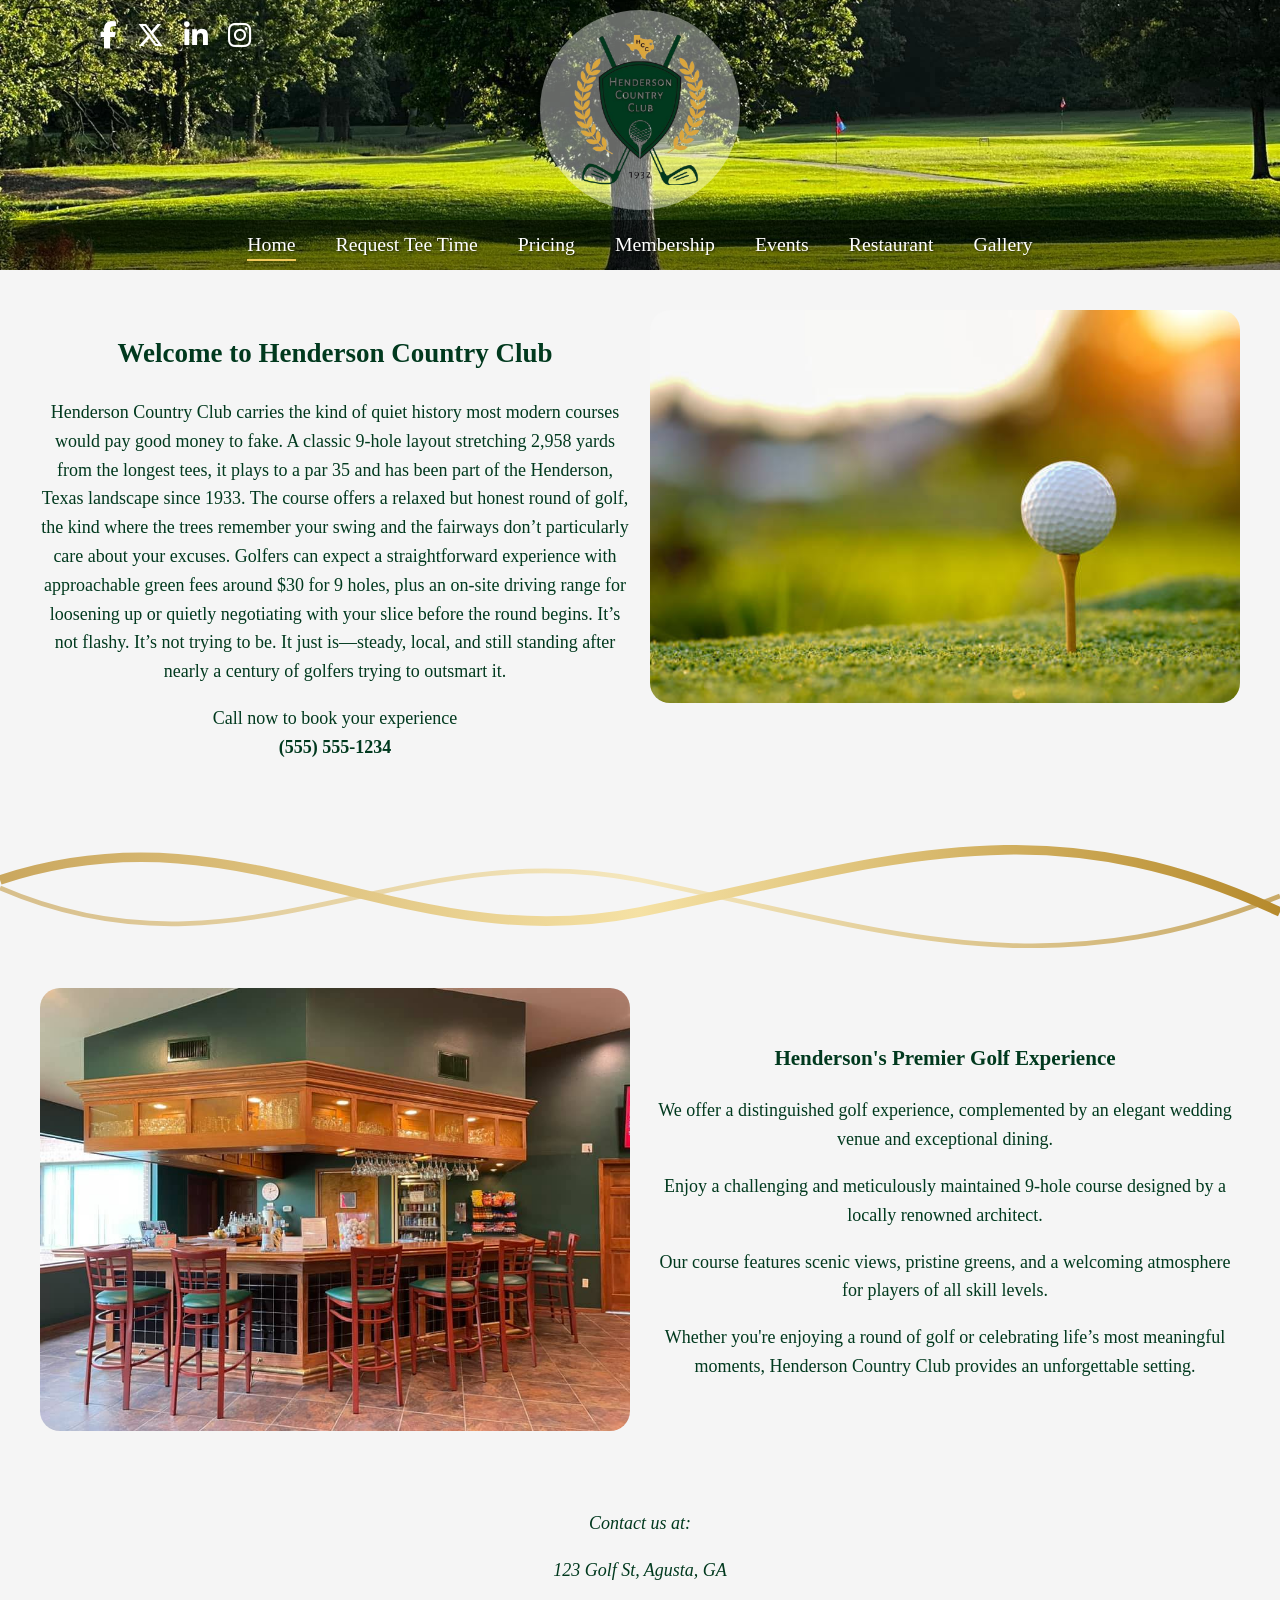
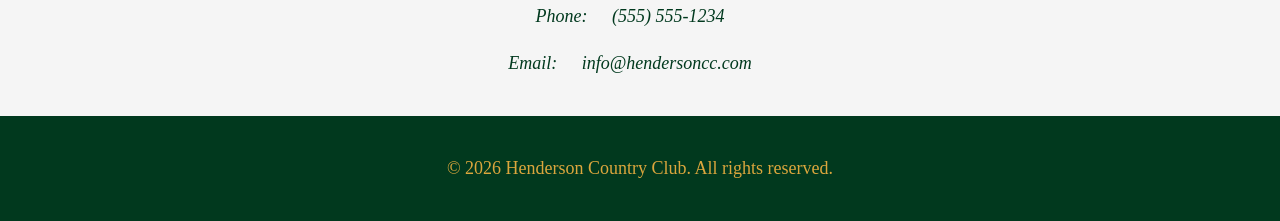
<file: index.html>
<!DOCTYPE html>
<html lang="en">
<head>
    <meta charset="UTF-8">
    <meta name="viewport" content="width=device-width, initial-scale=1.0">
    <title>Henderson Country Club</title>
    <link rel="icon" type="image/x-icon" href="favicon.ico">
    <link rel="stylesheet" href="https://cdnjs.cloudflare.com/ajax/libs/font-awesome/6.5.0/css/all.min.css">
    <link rel="stylesheet" href="css/styles.css">
</head>
<body>
    <header>
        <div class="social-icons">
            <a href="#"><i class="fa-brands fa-facebook-f"></i></a>
            <a href="#"><i class="fa-brands fa-x-twitter"></i></a>
            <a href="#"><i class="fa-brands fa-linkedin-in"></i></a>
            <a href="#"><i class="fa-brands fa-instagram"></i></a>
        </div>
        <div class="hero-image-container">
            <img class="hero-image" src="imgs/HCC_Hero-removebg-preview.png" alt="Henderson Country Club Hero Photo">
            <a href="../index.html" class="home-btn"></a>
        </div>
        <a href="tel:5555551234" class="phone-number"> &#128222; (555) 555-1234</a>
        <a class="header-btn" href="pages/booking.html">Request Tee Time</a>
        <a class="header-btn" href="pages/pricing.html">Pricing</a>
        <button class="navbar-btn">
            <span></span>
            <span></span>
            <span></span>
        </button>
        <nav class="navbar">
            <ul>
                <li><a href="index.html" class="nav-link">Home</a></li>
                <li><a href="pages/booking.html" class="nav-link">Request Tee Time</a></li>
                <li><a href="pages/pricing.html" class="nav-link">Pricing</a></li>
                <li><a href="pages/membership.html" class="nav-link">Membership</a></li>
                <li><a href="pages/events.html" class="nav-link">Events</a></li>
                <li><a href="pages/restaurant.html" class="nav-link">Restaurant</a></li>
                <li><a href="pages/gallery.html" class="nav-link">Gallery</a></li>
            </ul>
        </nav>
    </header>
    <main>
        <section class="welcome">
            <div class="welcome-text">
                <h2>Welcome to Henderson Country Club</h2>
                
                <p>Henderson Country Club carries the kind of quiet history most modern courses would pay good money to fake.
                    A classic 9-hole layout stretching 2,958 yards from the longest tees, it plays to a par 35 and has been part of the Henderson, Texas landscape since 1933. The course offers a relaxed but honest round of golf, the kind where the trees remember your swing and the fairways don’t particularly care about your excuses.
                    Golfers can expect a straightforward experience with approachable green fees around $30 for 9 holes, plus an on-site driving range for loosening up or quietly negotiating with your slice before the round begins. It’s not flashy. It’s not trying to be. It just is—steady, local, and still standing after nearly a century of golfers trying to outsmart it.</p>
                    <p>Call now to book your experience<br><a class="welcome-phone-number" href="tel:5555551234">(555) 555-1234</a></p>
                <a href="membership.html" class="header-btn">Become a Member</a>
            </div>
            <img class="welcome-image" src="imgs/golfBall.jpg" alt="Henderson Country Club Hero Photo">
        </section>

        <section class="spacer">
  <svg viewBox="0 0 800 200" xmlns="http://www.w3.org/2000/svg">
    <defs>
      <linearGradient id="gold" x1="0%" y1="0%" x2="100%" y2="0%">
        <stop offset="0%" stop-color="#caa75e"/>
        <stop offset="50%" stop-color="#f5e1a4"/>
        <stop offset="100%" stop-color="#b68a2c"/>
      </linearGradient>
    </defs>

    <path d="M0,100 C150,50 250,150 400,120 S650,50 800,120"
          stroke="url(#gold)"
          stroke-width="6"
          fill="none"/>

    <path d="M0,105 C150,170 250,70 400,100 S650,170 800,110"
          stroke="url(#gold)"
          stroke-width="3"
          fill="none"
          opacity="0.7"/>
  </svg>
</section>

        <section class="features">
            <!--<h2>Our Features</h2>-->
            <div class="features-text">
                <h3>Henderson's Premier Golf Experience</h3>
                <p>We offer a distinguished golf experience, complemented by an elegant wedding venue and exceptional dining.</p>
                <p>Enjoy a challenging and meticulously maintained 9-hole course designed by a locally renowned architect.</p>
                <p>Our course features scenic views, pristine greens, and a welcoming atmosphere for players of all skill levels.</p>
                <p>Whether you're enjoying a round of golf or celebrating life’s most meaningful moments, Henderson Country Club provides an unforgettable setting.</p>
            </div>
            <img class="features-image" src="imgs/bar.jpg" alt="Henderson Country Club Golf Course">
        </section>
    </main>

    <script src="js/script.js"></script>
</body>

<address class="address">
    <p>Contact us at:</p>
    <!-- Replace 123+Golf+St+Agusta+GA to the appropriate address-->
    <a href="https://www.google.com/maps/search/?api=1&query=123+Golf+St+Agusta+GA" target="_blank">
    123 Golf St, Agusta, GA
  </a>
  <p>Phone: <a href="tel:5555551234">(555) 555-1234</a></p>
  <p>Email: <a href="mailto:info@hendersoncc.com">info@hendersoncc.com</a></p>
</address>

<footer>
    <p>&copy; 2026 Henderson Country Club. All rights reserved.</p>
</footer>
</html>
</file>
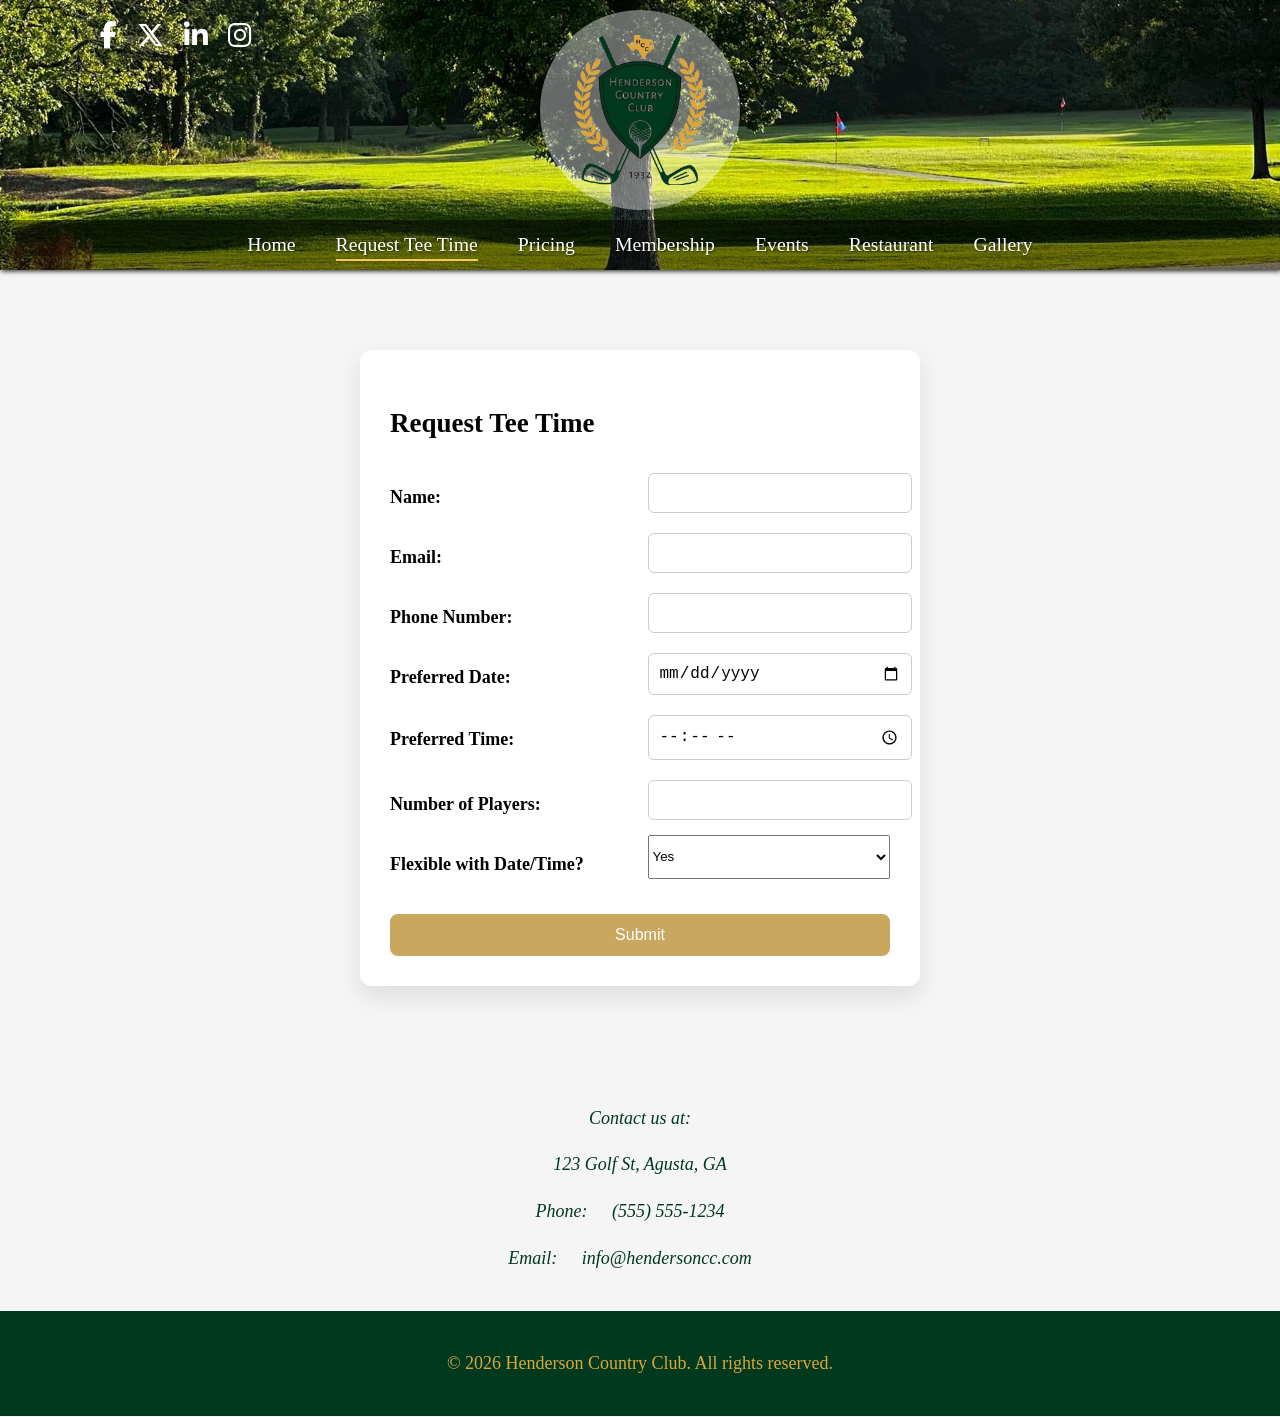
<file: pages/booking.html>
<!DOCTYPE html>
<html lang="en">
<head>
    <meta charset="UTF-8">
    <meta name="viewport" content="width=device-width, initial-scale=1.0">
    <title>Henderson Country Club</title>
    <link rel="icon" type="image/x-icon" href="favicon.ico">
    <link rel="stylesheet" href="https://cdnjs.cloudflare.com/ajax/libs/font-awesome/6.5.0/css/all.min.css">
    <link rel="stylesheet" href="../css/styles.css">
</head>
<body class="booking-page">
    <header>
        <div class="social-icons">
            <a href="#"><i class="fa-brands fa-facebook-f"></i></a>
            <a href="#"><i class="fa-brands fa-x-twitter"></i></a>
            <a href="#"><i class="fa-brands fa-linkedin-in"></i></a>
            <a href="#"><i class="fa-brands fa-instagram"></i></a>
        </div>
        <div class="hero-image-container">
            <img class="hero-image" src="../imgs/HCC_Hero-removebg-preview.png" alt="Henderson Country Club Hero Photo">
            <a href="../index.html" class="home-btn"></a>
        </div>
        <a href="tel:5555551234" class="phone-number"> &#128222; (555) 555-1234</a>
        <a class="header-btn" href="../pages/booking.html">Request Tee Time</a>
        <a class="header-btn" href="../pages/pricing.html">Pricing</a>
        <button class="navbar-btn">
            <span></span>
            <span></span>
            <span></span>
        </button>
        <nav class="navbar">
            <ul>
                <li><a href="../index.html" class="nav-link">Home</a></li>
                <li><a href="../pages/booking.html" class="nav-link">Request Tee Time</a></li>
                <li><a href="../pages/pricing.html" class="nav-link">Pricing</a></li>
                <li><a href="../pages/membership.html" class="nav-link">Membership</a></li>
                <li><a href="../pages/events.html" class="nav-link">Events</a></li>
                <li><a href="../pages/restaurant.html" class="nav-link">Restaurant</a></li>
                <li><a href="../pages/gallery.html" class="nav-link">Gallery</a></li>
            </ul>
        </nav>
    </header>
    <main>

        <section class="booking-form">
            <h2>Request Tee Time</h2>
            <form action="https://formspree.io/f/mrerkeyb" method="post">
                <label for="name">Name:</label>
                <input type="text" id="name" name="name" required>

                <label for="email">Email:</label>
                <input type="email" id="email" name="email" required>

                <label for="phone">Phone Number:</label>
                <input type="tel" id="phone" name="phone" required>

                <label for="date">Preferred Date:</label>
                <input type="date" id="date" name="date" required>

                <label for="time">Preferred Time:</label>
                <input type="time" id="time" name="time" required>

                <label for="players">Number of Players:</label>
                <input type="number" id="players" name="players" min="1" max="4" required>

                <label for="flexible">Flexible with Date/Time?</label>
                <select id="flexible" name="flexible">
                    <option value="yes">Yes</option>
                    <option value="no">No</option>
                </select>

                <button type="submit">Submit</button>
            </form>
        </section>
    </main>

    <address class="address">
    <p>Contact us at:</p>
    <!-- Replace 123+Golf+St+Agusta+GA to the appropriate address-->
    <a href="https://www.google.com/maps/search/?api=1&query=123+Golf+St+Agusta+GA" target="_blank">
    123 Golf St, Agusta, GA
  </a>
  <p>Phone: <a href="tel:5555551234">(555) 555-1234</a></p>
  <p>Email: <a href="mailto:info@hendersoncc.com">info@hendersoncc.com</a></p>
</address>

    <script src="../js/script.js"></script>
</body>

<footer>
    <p>&copy; 2026 Henderson Country Club. All rights reserved.</p>
</footer>
</html>
</file>
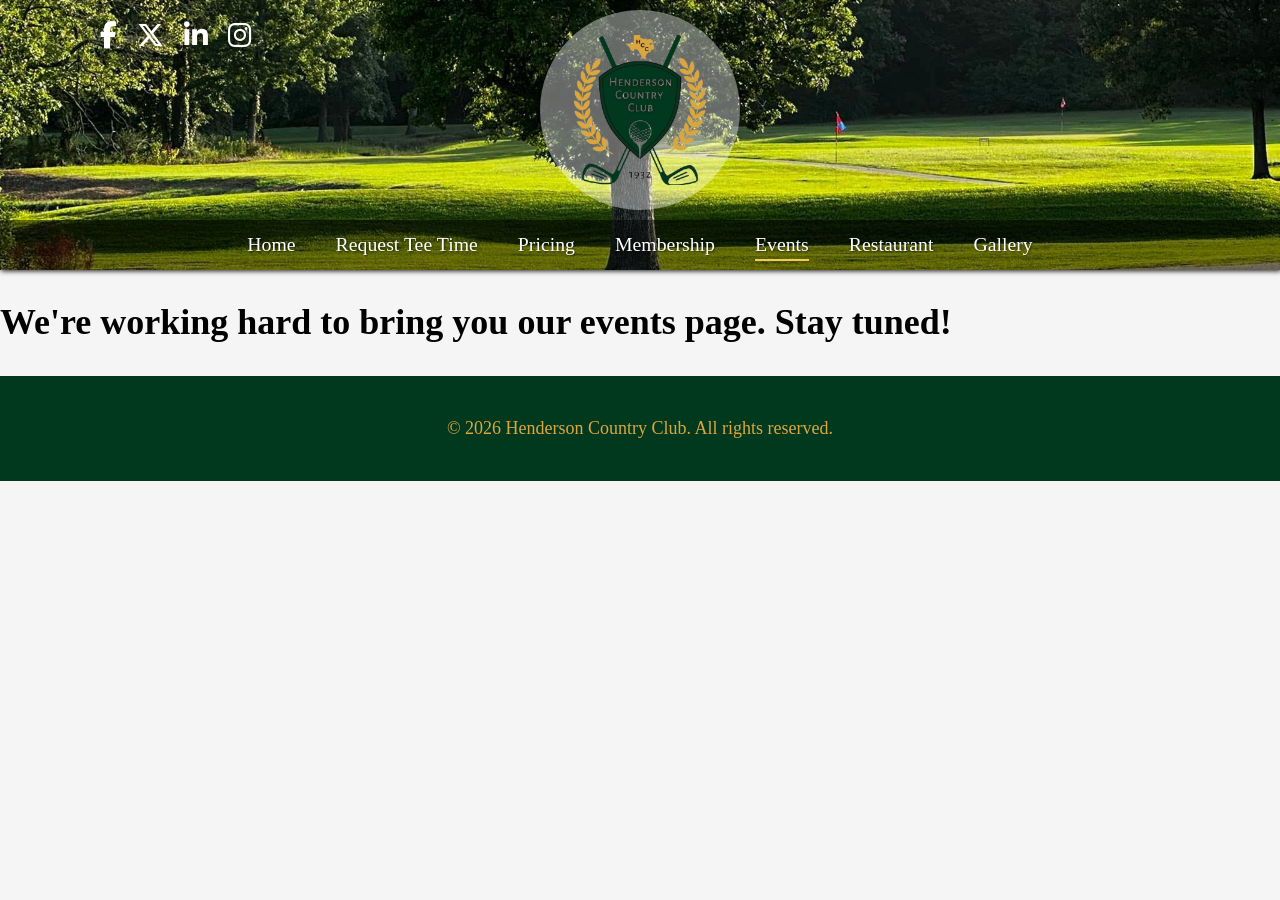
<file: pages/events.html>
<!DOCTYPE html>
<html lang="en">
<head>
    <meta charset="UTF-8">
    <meta name="viewport" content="width=device-width, initial-scale=1.0">
    <title>Henderson Country Club</title>
    <link rel="icon" type="image/x-icon" href="favicon.ico">
    <link rel="stylesheet" href="https://cdnjs.cloudflare.com/ajax/libs/font-awesome/6.5.0/css/all.min.css">
    <link rel="stylesheet" href="../css/styles.css">
</head>
<body class="booking-page">
    <header>
        <div class="social-icons">
            <a href="#"><i class="fa-brands fa-facebook-f"></i></a>
            <a href="#"><i class="fa-brands fa-x-twitter"></i></a>
            <a href="#"><i class="fa-brands fa-linkedin-in"></i></a>
            <a href="#"><i class="fa-brands fa-instagram"></i></a>
        </div>
        <div class="hero-image-container">
            <img class="hero-image" src="../imgs/HCC_Hero-removebg-preview.png" alt="Henderson Country Club Hero Photo">
            <a href="../index.html" class="home-btn"></a>
        </div>
        <a href="tel:5555551234" class="phone-number"> &#128222; (555) 555-1234</a>
        <a class="header-btn" href="../pages/booking.html">Request Tee Time</a>
        <a class="header-btn" href="../pages/pricing.html">Pricing</a>
        <button class="navbar-btn">
            <span></span>
            <span></span>
            <span></span>
        </button>
        <nav class="navbar">
            <ul>
                <li><a href="../index.html" class="nav-link">Home</a></li>
                <li><a href="../pages/booking.html" class="nav-link">Request Tee Time</a></li>
                <li><a href="../pages/pricing.html" class="nav-link">Pricing</a></li>
                <li><a href="../pages/membership.html" class="nav-link">Membership</a></li>
                <li><a href="../pages/events.html" class="nav-link">Events</a></li>
                <li><a href="../pages/restaurant.html" class="nav-link">Restaurant</a></li>
                <li><a href="../pages/gallery.html" class="nav-link">Gallery</a></li>
            </ul>
        </nav>
    </header>

    <!--Under Construction-->

    <h1>We're working hard to bring you our events page. Stay tuned!</h1>

    <script src="../js/script.js"></script>
</body>

<footer>
    <p>&copy; 2026 Henderson Country Club. All rights reserved.</p>
</footer>
</html>
</file>
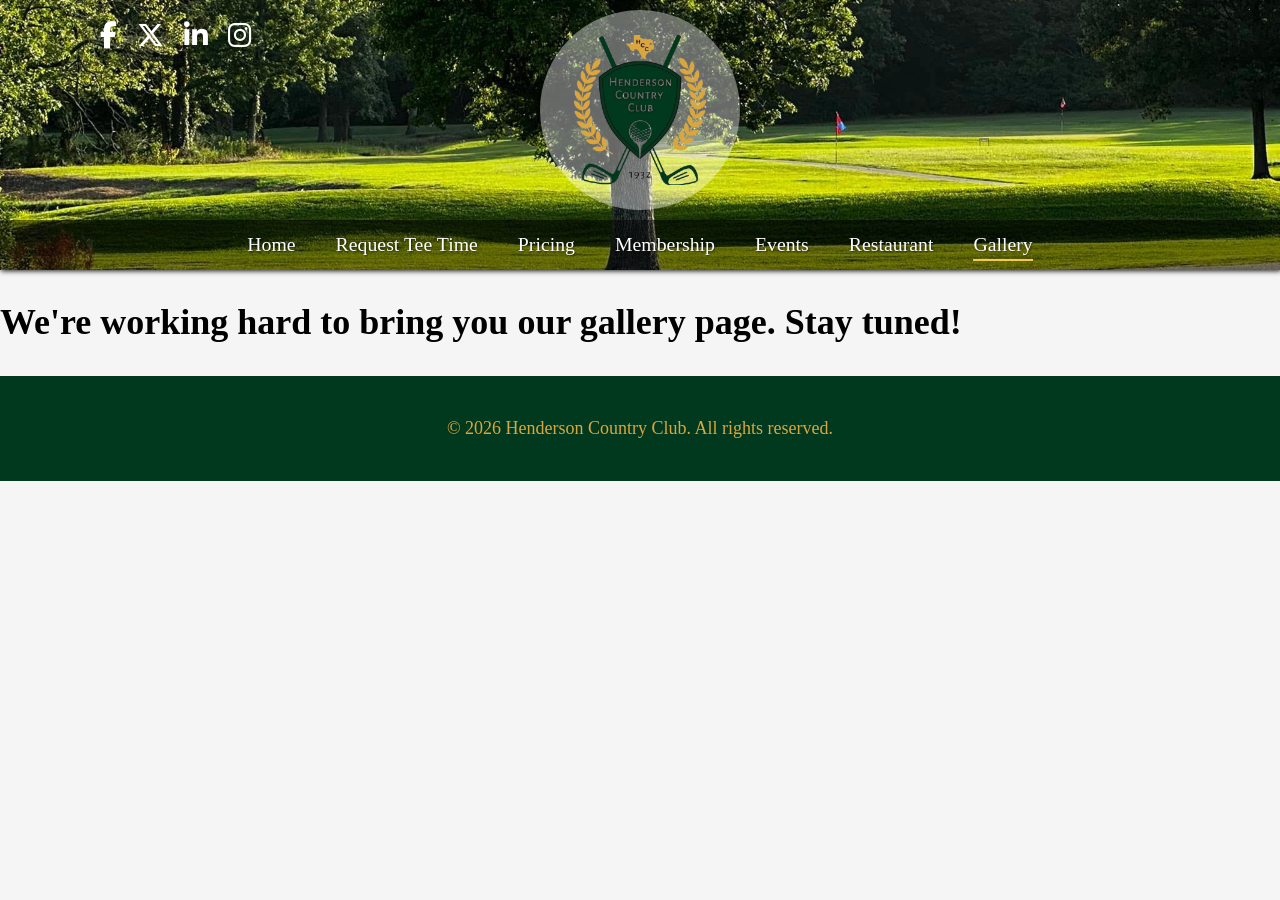
<file: pages/gallery.html>
<!DOCTYPE html>
<html lang="en">
<head>
    <meta charset="UTF-8">
    <meta name="viewport" content="width=device-width, initial-scale=1.0">
    <title>Henderson Country Club</title>
    <link rel="icon" type="image/x-icon" href="favicon.ico">
    <link rel="stylesheet" href="https://cdnjs.cloudflare.com/ajax/libs/font-awesome/6.5.0/css/all.min.css">
    <link rel="stylesheet" href="../css/styles.css">
</head>
<body class="booking-page">
    <header>
        <div class="social-icons">
            <a href="#"><i class="fa-brands fa-facebook-f"></i></a>
            <a href="#"><i class="fa-brands fa-x-twitter"></i></a>
            <a href="#"><i class="fa-brands fa-linkedin-in"></i></a>
            <a href="#"><i class="fa-brands fa-instagram"></i></a>
        </div>
        <div class="hero-image-container">
            <img class="hero-image" src="../imgs/HCC_Hero-removebg-preview.png" alt="Henderson Country Club Hero Photo">
            <a href="../index.html" class="home-btn"></a>
        </div>
        <a href="tel:5555551234" class="phone-number"> &#128222; (555) 555-1234</a>
        <a class="header-btn" href="../pages/booking.html">Request Tee Time</a>
        <a class="header-btn" href="../pages/pricing.html">Pricing</a>
        <button class="navbar-btn">
            <span></span>
            <span></span>
            <span></span>
        </button>
        <nav class="navbar">
            <ul>
                <li><a href="../index.html" class="nav-link">Home</a></li>
                <li><a href="../pages/booking.html" class="nav-link">Request Tee Time</a></li>
                <li><a href="../pages/pricing.html" class="nav-link">Pricing</a></li>
                <li><a href="../pages/membership.html" class="nav-link">Membership</a></li>
                <li><a href="../pages/events.html" class="nav-link">Events</a></li>
                <li><a href="../pages/restaurant.html" class="nav-link">Restaurant</a></li>
                <li><a href="../pages/gallery.html" class="nav-link">Gallery</a></li>
            </ul>
        </nav>
    </header>



    <!--Under Construction-->

    <h1>We're working hard to bring you our gallery page. Stay tuned!</h1>


    <script src="../js/script.js"></script>
</body>

<footer>
    <p>&copy; 2026 Henderson Country Club. All rights reserved.</p>
</footer>
</html>
</file>
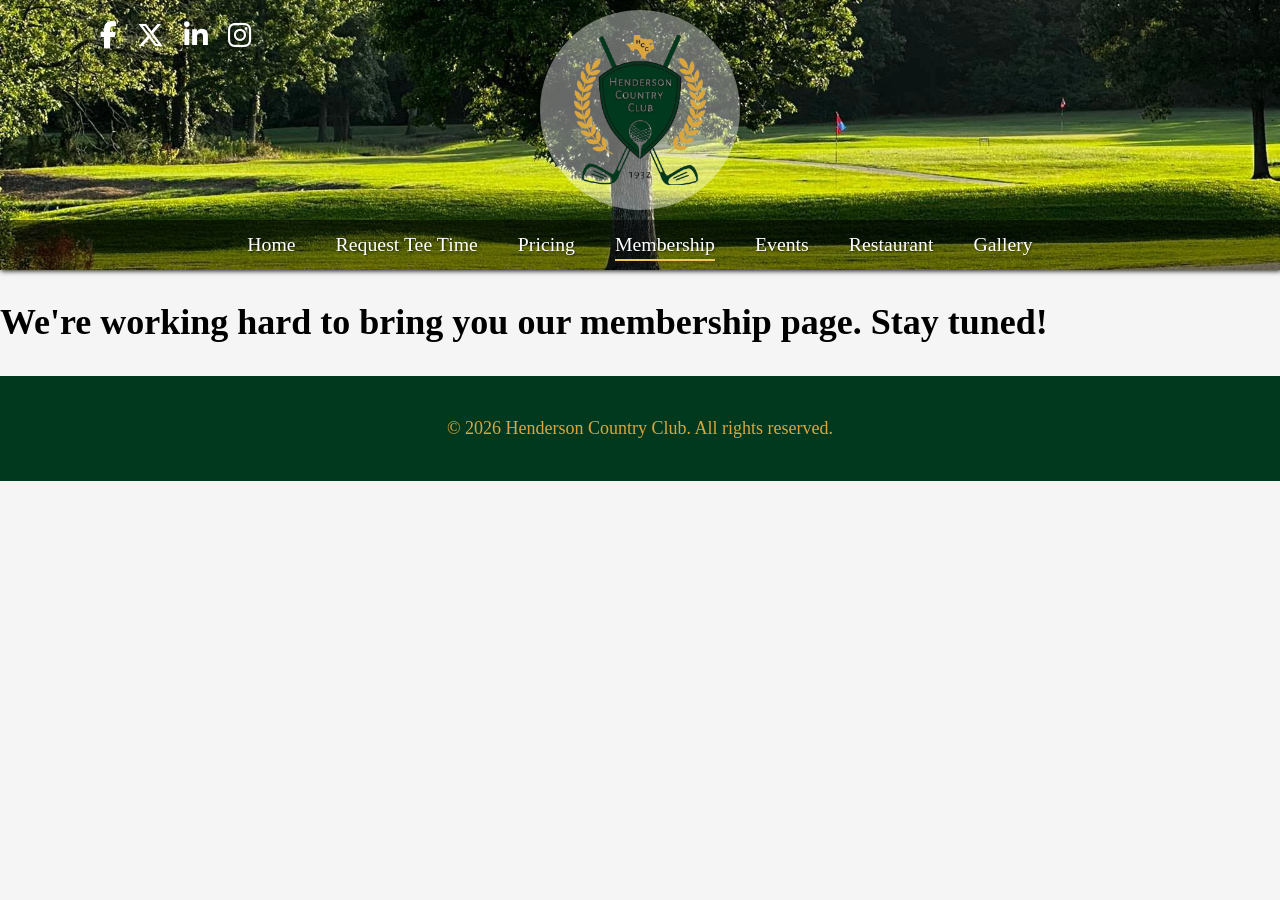
<file: pages/membership.html>
<!DOCTYPE html>
<html lang="en">
<head>
    <meta charset="UTF-8">
    <meta name="viewport" content="width=device-width, initial-scale=1.0">
    <title>Henderson Country Club</title>
    <link rel="icon" type="image/x-icon" href="favicon.ico">
    <link rel="stylesheet" href="https://cdnjs.cloudflare.com/ajax/libs/font-awesome/6.5.0/css/all.min.css">
    <link rel="stylesheet" href="../css/styles.css">
</head>
<body class="booking-page">
    <header>
        <div class="social-icons">
            <a href="#"><i class="fa-brands fa-facebook-f"></i></a>
            <a href="#"><i class="fa-brands fa-x-twitter"></i></a>
            <a href="#"><i class="fa-brands fa-linkedin-in"></i></a>
            <a href="#"><i class="fa-brands fa-instagram"></i></a>
        </div>
        <div class="hero-image-container">
            <img class="hero-image" src="../imgs/HCC_Hero-removebg-preview.png" alt="Henderson Country Club Hero Photo">
            <a href="../index.html" class="home-btn"></a>
        </div>
        <a href="tel:5555551234" class="phone-number"> &#128222; (555) 555-1234</a>
        <a class="header-btn" href="../pages/booking.html">Request Tee Time</a>
        <a class="header-btn" href="../pages/pricing.html">Pricing</a>
        <button class="navbar-btn">
            <span></span>
            <span></span>
            <span></span>
        </button>
        <nav class="navbar">
            <ul>
                <li><a href="../index.html" class="nav-link">Home</a></li>
                <li><a href="../pages/booking.html" class="nav-link">Request Tee Time</a></li>
                <li><a href="../pages/pricing.html" class="nav-link">Pricing</a></li>
                <li><a href="../pages/membership.html" class="nav-link">Membership</a></li>
                <li><a href="../pages/events.html" class="nav-link">Events</a></li>
                <li><a href="../pages/restaurant.html" class="nav-link">Restaurant</a></li>
                <li><a href="../pages/gallery.html" class="nav-link">Gallery</a></li>
            </ul>
        </nav>
    </header>



    <!--Under Construction-->

    <h1>We're working hard to bring you our membership page. Stay tuned!</h1>


    <script src="../js/script.js"></script>
</body>

<footer>
    <p>&copy; 2026 Henderson Country Club. All rights reserved.</p>
</footer>
</html>
</file>
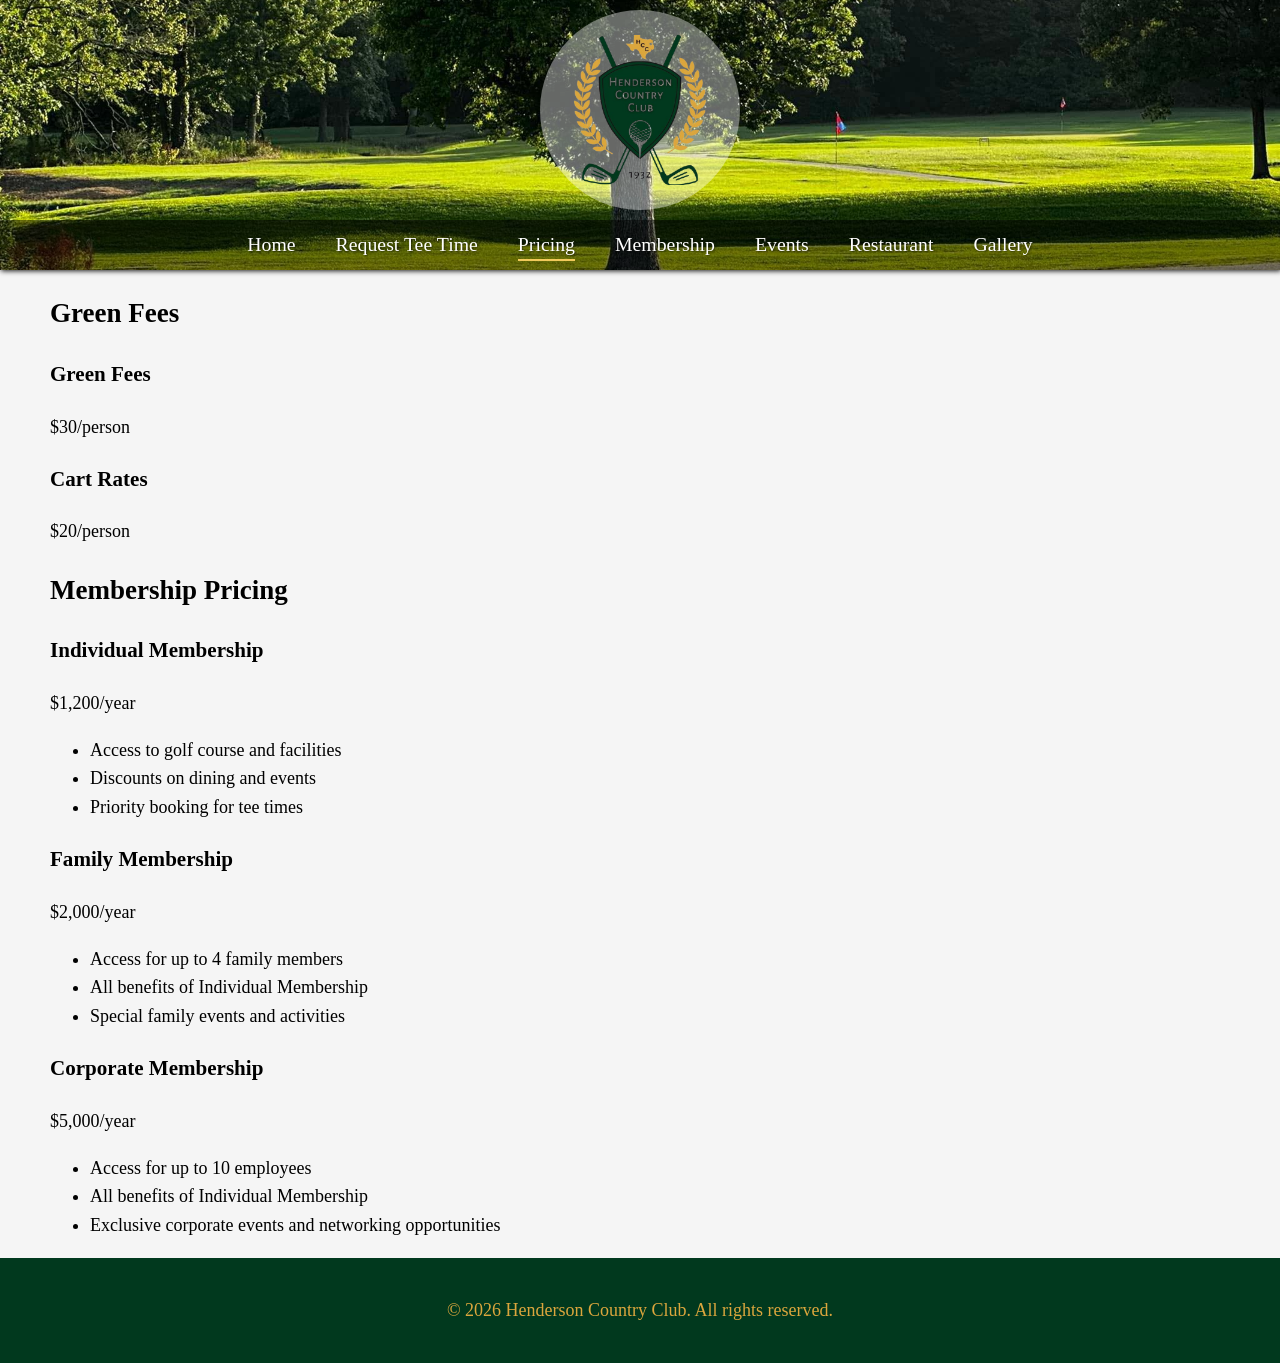
<file: pages/pricing.html>
<!DOCTYPE html>
<html lang="en">
<head>
    <meta charset="UTF-8">
    <meta name="viewport" content="width=device-width, initial-scale=1.0">
    <title>Henderson Country Club</title>
    <link rel="icon" type="image/x-icon" href="favicon.ico">
    <link rel="stylesheet" href="../css/styles.css">
</head>
<body>
    <header>
        <div class="hero-image-container">
            <img class="hero-image" src="../imgs/HCC_Hero-removebg-preview.png" alt="Henderson Country Club Hero Photo">
            <a href="../index.html" class="home-btn"></a>
        </div>
        <a href="tel:5555551234" class="phone-number">Call now: (555) 555-1234</a>
        <a class="header-btn" href="../pages/booking.html">Book a Tee Time</a>
        <a class="header-btn" href="../pages/pricing.html">Pricing</a>
        <button class="navbar-btn">
            <span></span>
            <span></span>
            <span></span>
        </button>
        <nav class="navbar">
            <ul>
                <li><a href="../index.html" class="nav-link">Home</a></li>
                <li><a href="../pages/booking.html" class="nav-link">Request Tee Time</a></li>
                <li><a href="../pages/pricing.html" class="nav-link">Pricing</a></li>
                <li><a href="../pages/membership.html" class="nav-link">Membership</a></li>
                <li><a href="../pages/events.html" class="nav-link">Events</a></li>
                <li><a href="../pages/restaurant.html" class="nav-link">Restaurant</a></li>
                <li><a href="../pages/gallery.html" class="nav-link">Gallery</a></li>
            </ul>
        </nav>
    </header>
    <main class="pricing">
        <section class="green-fees">
            <h2>Green Fees</h2>
            <div class="pricing-table">
                <div class="pricing-option">
                    <h3>Green Fees</h3>
                    <p>$30/person</p>
                </div>
                <div class="cart-option">
                    <h3>Cart Rates</h3>
                    <p>$20/person</p>
                </div>
            </div>
        </section>
        <section class="member-pricing">
            <h2>Membership Pricing</h2>
            <div class="pricing-table">
                <div class="member-option">
                    <h3>Individual Membership</h3>
                    <p>$1,200/year</p>
                    <ul>
                        <li>Access to golf course and facilities</li>
                        <li>Discounts on dining and events</li>
                        <li>Priority booking for tee times</li>
                    </ul>
                </div>
                <div class="member-option">
                    <h3>Family Membership</h3>
                    <p>$2,000/year</p>
                    <ul>
                        <li>Access for up to 4 family members</li>
                        <li>All benefits of Individual Membership</li>
                        <li>Special family events and activities</li>
                    </ul>
                </div>
                <div class="member-option">
                    <h3>Corporate Membership</h3>
                    <p>$5,000/year</p>
                    <ul>
                        <li>Access for up to 10 employees</li>
                        <li>All benefits of Individual Membership</li>
                        <li>Exclusive corporate events and networking opportunities</li>
                    </ul>
                </div>
            </div>
        </section>
    </main>

    <script src="../js/script.js"></script>
</body>

<footer>
    <p>&copy; 2026 Henderson Country Club. All rights reserved.</p>
</footer>
</html>
</file>
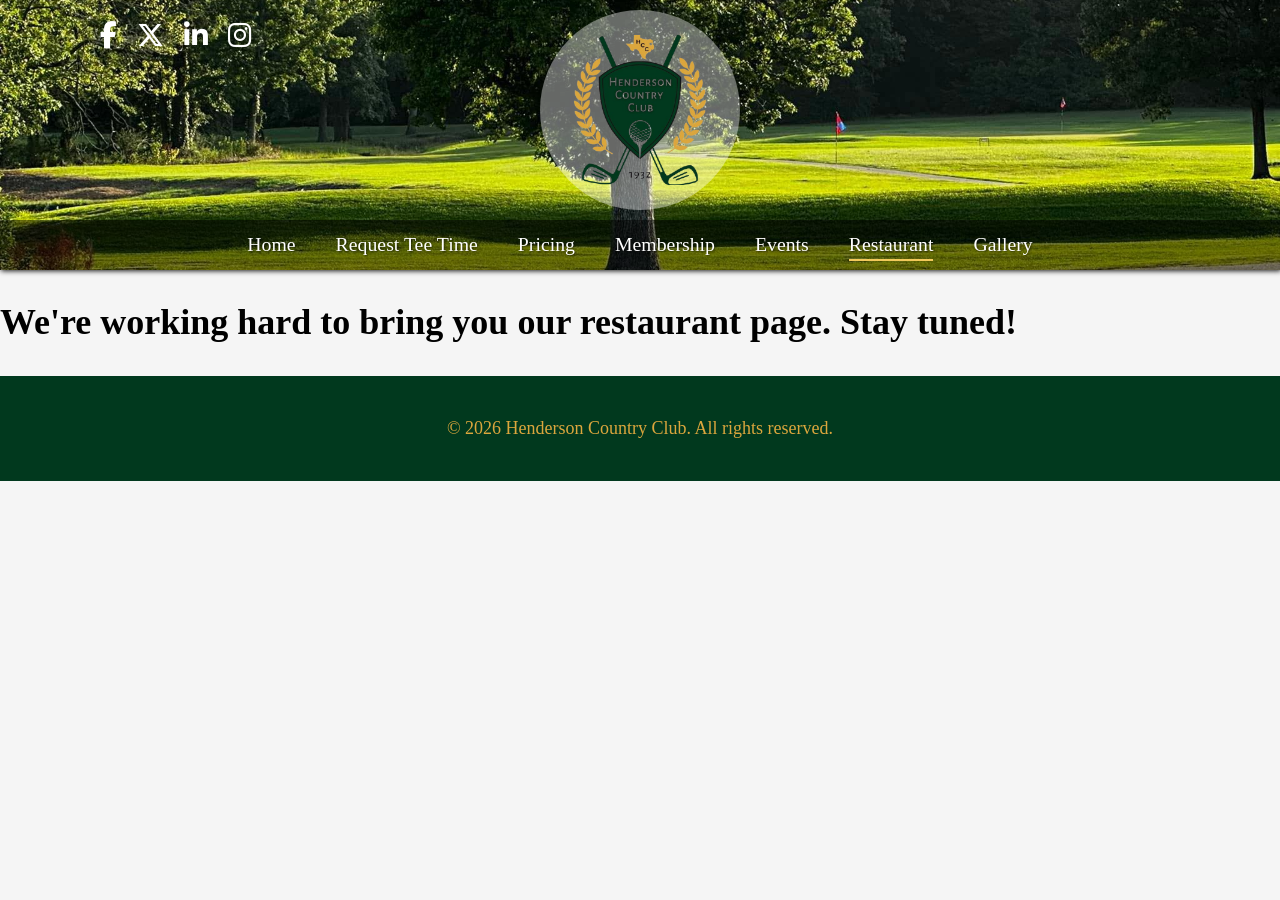
<file: pages/restaurant.html>
<!DOCTYPE html>
<html lang="en">
<head>
    <meta charset="UTF-8">
    <meta name="viewport" content="width=device-width, initial-scale=1.0">
    <title>Henderson Country Club</title>
    <link rel="icon" type="image/x-icon" href="favicon.ico">
    <link rel="stylesheet" href="https://cdnjs.cloudflare.com/ajax/libs/font-awesome/6.5.0/css/all.min.css">
    <link rel="stylesheet" href="../css/styles.css">
</head>
<body class="booking-page">
    <header>
        <div class="social-icons">
            <a href="#"><i class="fa-brands fa-facebook-f"></i></a>
            <a href="#"><i class="fa-brands fa-x-twitter"></i></a>
            <a href="#"><i class="fa-brands fa-linkedin-in"></i></a>
            <a href="#"><i class="fa-brands fa-instagram"></i></a>
        </div>
        <div class="hero-image-container">
            <img class="hero-image" src="../imgs/HCC_Hero-removebg-preview.png" alt="Henderson Country Club Hero Photo">
            <a href="../index.html" class="home-btn"></a>
        </div>
        <a href="tel:5555551234" class="phone-number"> &#128222; (555) 555-1234</a>
        <a class="header-btn" href="../pages/booking.html">Request Tee Time</a>
        <a class="header-btn" href="../pages/pricing.html">Pricing</a>
        <button class="navbar-btn">
            <span></span>
            <span></span>
            <span></span>
        </button>
        <nav class="navbar">
            <ul>
                <li><a href="../index.html" class="nav-link">Home</a></li>
                <li><a href="../pages/booking.html" class="nav-link">Request Tee Time</a></li>
                <li><a href="../pages/pricing.html" class="nav-link">Pricing</a></li>
                <li><a href="../pages/membership.html" class="nav-link">Membership</a></li>
                <li><a href="../pages/events.html" class="nav-link">Events</a></li>
                <li><a href="../pages/restaurant.html" class="nav-link">Restaurant</a></li>
                <li><a href="../pages/gallery.html" class="nav-link">Gallery</a></li>
            </ul>
        </nav>
    </header>



    <!--Under Construction-->

    <h1>We're working hard to bring you our restaurant page. Stay tuned!</h1>


    <script src="../js/script.js"></script>
</body>

<footer>
    <p>&copy; 2026 Henderson Country Club. All rights reserved.</p>
</footer>
</html>
</file>
<file: css/styles.css>
/* Mobile First Design, All media queries are at the bottom (min-width: 768px) */

html, body {
  font-family: 'Cormorant Garamond', serif;
  font-size: 18px;
  line-height: 1.6;
  margin: 0;
  padding: 0;
}

/* Header and Navbar Styles Across All Pages */

header {
    display: flex;
    flex-direction: column;
    background-image: url('../imgs/HCC_BackGround.jpg');
    background-size: cover;
    background-position: bottom;
    color: #01391e;
    padding: 10px 0;
    box-shadow: 1px 1px 5px rgba(0, 0, 0, 0.9);
    height: 250px;
}

.social-icons {
    display: none;
}

.hero-image-container {
    display: flex;
    align-items: center;
    justify-content: center;
    width: 120px;
    height: 120px;
    margin: 0 auto;
    border-radius: 50%;
    overflow: hidden;
    background-color: rgba(255, 255, 255, 0.4);
}

.hero-image {
    width: 75%;
    height: auto;
    object-fit: cover;
}

.home-btn {
    background-color: transparent;
    border: none;
    position: absolute;
    width: 120px;
    height: 120px;
    text-decoration: none;
    border-radius: 50%;
}

.phone-number {
    color: white;
    text-decoration: none;
    font-weight: bold;
    display: none;
}

.header-btn {
    display: inline-block;
    background-color: #01391e;
    color: #dba63d;
    border: none;
    cursor: pointer;
    border-radius: 5px;
    transition: background-color 0.3s ease;
    width: 200px;
    height: 20px;
    margin: 10px auto;
    text-decoration: none;
    text-align: center;
    padding: 10px 0;
}

.header-btn:hover {
    background-color: #025b3d;
}

.navbar-btn {
    position: fixed;
    top: 20px;
    right: 20px;
    z-index: 1001;
    width: 40px;
    height: 40px;
    background-color: rgba(5, 57, 30, 0.8);
    border: none;
    border-radius: 25%;
    display: flex;
    flex-direction: column;
    justify-content: center;
    gap: 6px;
    padding: 8px;
    cursor: pointer;
}

.navbar-btn span {
    display: block;
    height: 1.5px;
    width: 100%;
    background: #dba63d;
    border-radius: 2px;
    transition: transform 0.3s ease, opacity 0.3s ease;
    transform-origin: center;
}

.navbar-btn.active span:nth-child(1) {
    transform: rotate(45deg) translate(5px, 5px);
}

.navbar-btn.active span:nth-child(2) {
    opacity: 0;
}

.navbar-btn.active span:nth-child(3) {
    transform: rotate(-45deg) translate(6px, -6px);
}

.navbar {
    position: fixed;
    top: 0;
    right: 0;
    height: 100vh;
    max-width: 100%;
    width: 450px;
    background-color: #01391e;
    display: block;
    justify-content: center;
    align-items: center;
    transform: translateY(100%);
    transition: transform 0.4s ease;
    z-index: 1000;

}

.navbar.active {
    transform: translateY(0);
}

.navbar .navbar-btn {
    color: #dba63d;
}

.navbar ul {
    list-style: none;
    padding: 0;
    display: flex;
    flex-direction: column;
    align-items: center;
}

.navbar ul {
    list-style: none;
    padding: 0;
    margin: 0;
    text-align: center;
}

.navbar a,
.navbar a:visited {
    color: #fff;
    display: inline;
    text-decoration: none;
    text-shadow: 1px 1px 2px rgba(0, 0, 0, 0.5);
}

.navbar li {
    margin: 20px 0;
    opacity: 0;
    transform: translateY(-20px);
    animation: unfold 0.4s forwards;
}

.navbar li a {
    color: #dba63d;
    text-decoration: none;
}

.navbar li a:hover {
    color: #f1c95b;
}

.navbar.active li {
    opacity: 1;
    transform: translateY(0);
}

.navbar.active li:nth-child(1) { animation-delay: 0.1s; }
.navbar.active li:nth-child(2) { animation-delay: 0.2s; }
.navbar.active li:nth-child(3) { animation-delay: 0.3s; }
.navbar.active li:nth-child(4) { animation-delay: 0.4s; }
.navbar.active li:nth-child(5) { animation-delay: 0.5s; }
.navbar.active li:nth-child(6) { animation-delay: 0.6s; }

@keyframes unfold {
    to {
        opacity: 1;
        transform: translateY(0);
    }
}

.navbar li a {
    font-size: 1.5rem;
    color: #dba63d;
    text-decoration: none;
    display: block;
    margin: 15px 0;
}

/* Main Styles Across Index Page */

.welcome {
    position: relative;
    background-color: #f5f5f5;
}

.welcome-text {
    text-align: center;
    display: block;
    color: #01391e;
}

.welcome-phone-number {
        color: #01391e;
        text-decoration: none;
        font-weight: bold;
    }

.welcome-image {
    width: 50px;
    height: 50px;
}

  .features {
    position: relative;
    background-color: #f5f5f5;
}

.features-image {
    width: 100%;
    height: auto;
    object-fit: cover;
}

footer {
    background-color: #01391e;
    color: #dba63d;
    text-align: center;
    padding: 20px;
    position: relative;
}

/* Main Styles Across Booking Page */

.booking-form {
    max-width: 500px;
    margin: 80px auto;
    padding: 30px;
    background: white;
    border-radius: 12px;
    box-shadow: 0 10px 25px rgba(0,0,0,0.1);
}

.booking-form label {
    display: block;
    margin-top: 15px;
    font-weight: bold;
}

.booking-form input {
    width: 100%;
    padding: 10px;
    margin-top: 5px;
    border: 1px solid #ccc;
    border-radius: 6px;
    font-size: 16px;
}

.booking-form input:focus {
    outline: none;
    border-color: #caa75e;
    box-shadow: 0 0 5px rgba(202,167,94,0.5);
}

.booking-form button {
    width: 100%;
    margin-top: 20px;
    padding: 12px;
    background: #caa75e;
    color: white;
    border: none;
    border-radius: 8px;
    font-size: 16px;
    cursor: pointer;
    transition: 0.3s ease;
}

.booking-form button:hover {
    background: #b68a2c;
}

.booking-page .spacer {
    margin: 0;
}

body {
    background: #f5f5f5;
}

/* Media Queries (min-width: 768px) */

@media (min-width: 768px) {

    /* Header Styles Across All Pages */

    header {
        background-position: 100% 70%;
        position: relative;

    }

    .social-icons {
        position: absolute;
        top: 15px;
        left: 100px;
        display: flex;
        gap: 20px;
    }

    .social-icons a {
        color: #fff;
        font-size: 1.5rem;
        transition: transform 0.2s ease, color 0.2s ease;
    }

    .social-icons a:hover {
        color: #dba63d;
        transform: scale(1.2);
    }

    .hero-image-container {
        position: relative;
        margin: 0 auto;
        width: 200px;
        height: 200px;
    }

    .header-btn {
        display: none;
    }

    .navbar-btn {
        display: none;
    }

    .navbar {
        position: absolute;
        top: 220px;
        left: 0;
        width: 100%;
        height: 50px;
        transform: none;
        background-color: rgba(0, 0, 0, 0.5);
        display: flex;
        justify-content: center;
        align-items: center;
    }

    .navbar ul {
        display: flex;
        flex-direction: row;
        justify-content: center;
        align-items: center;
        gap: 40px;
    }

    .navbar li {
        opacity: 1;
        transform: none;
        animation: none;
        margin: 0;
    }

    .navbar li a {
        position: relative;
        font-size: 1.1rem;
        color: white;
        text-decoration: none;
    }

    .navbar li a::after {
        content: "";
        position: absolute;
        left: 0;
        bottom: 0;
        width: 0%;
        height: 2px;
        background-color: #f1c95b;
        transition: width 0.3s ease;
    }

    .navbar li a:hover::after {
        width: 100%;
    }

    .nav-link.active::after {
        width: 100%;
    }

    /* Main Styles Across All Pages */

    .welcome {
        background-color: #f5f5f5;
        display: flex;
        text-align: center;
        justify-content: space-between;
        gap: 20px;
        padding: 40px;
    }

    .welcome-text {
        flex: 1;
        color: #01391e;
    }

    .welcome-image {
        flex: 1;
        width: 50%;
        height: 50%;
        object-fit: contain;
        overflow: hidden;
        border-radius: 20px;
    }

    .spacer {
        background-color: #f5f5f5;
        max-width: 100%;
        width: 100%;
        height: auto;
        display: block;
        margin: -100px 0;
        pointer-events: none;
    }

    .features {
        background-color: #f5f5f5;
        display: flex;
        align-items: center;
        justify-content: space-between;
        flex-direction: row-reverse;
        gap: 20px;
        padding: 40px;
    }

    .features-text {
        text-align: center;
        display: block;
        flex: 1;
        color: #01391e;
    }

    .features-image {
        flex: 1;
        width: 15%;
        height: auto;
        object-fit: cover;
        border-radius: 20px;
    }

    /* Booking Styles */

    .booking-form form {
        display: grid;
        grid-template-columns: 1fr 1fr;
        gap: 15px;
    }

    .booking-form button {
        grid-column: span 2;
    }
}

.pricing {
    padding-left: 50px;
}

.address, .address a {
    text-decoration: none;
    background-color: #f5f5f5;
    padding: 20px;
    text-align: center;
    color: #01391e;
}
.address a:hover {
    color: #b68a2c;
}
</file>
